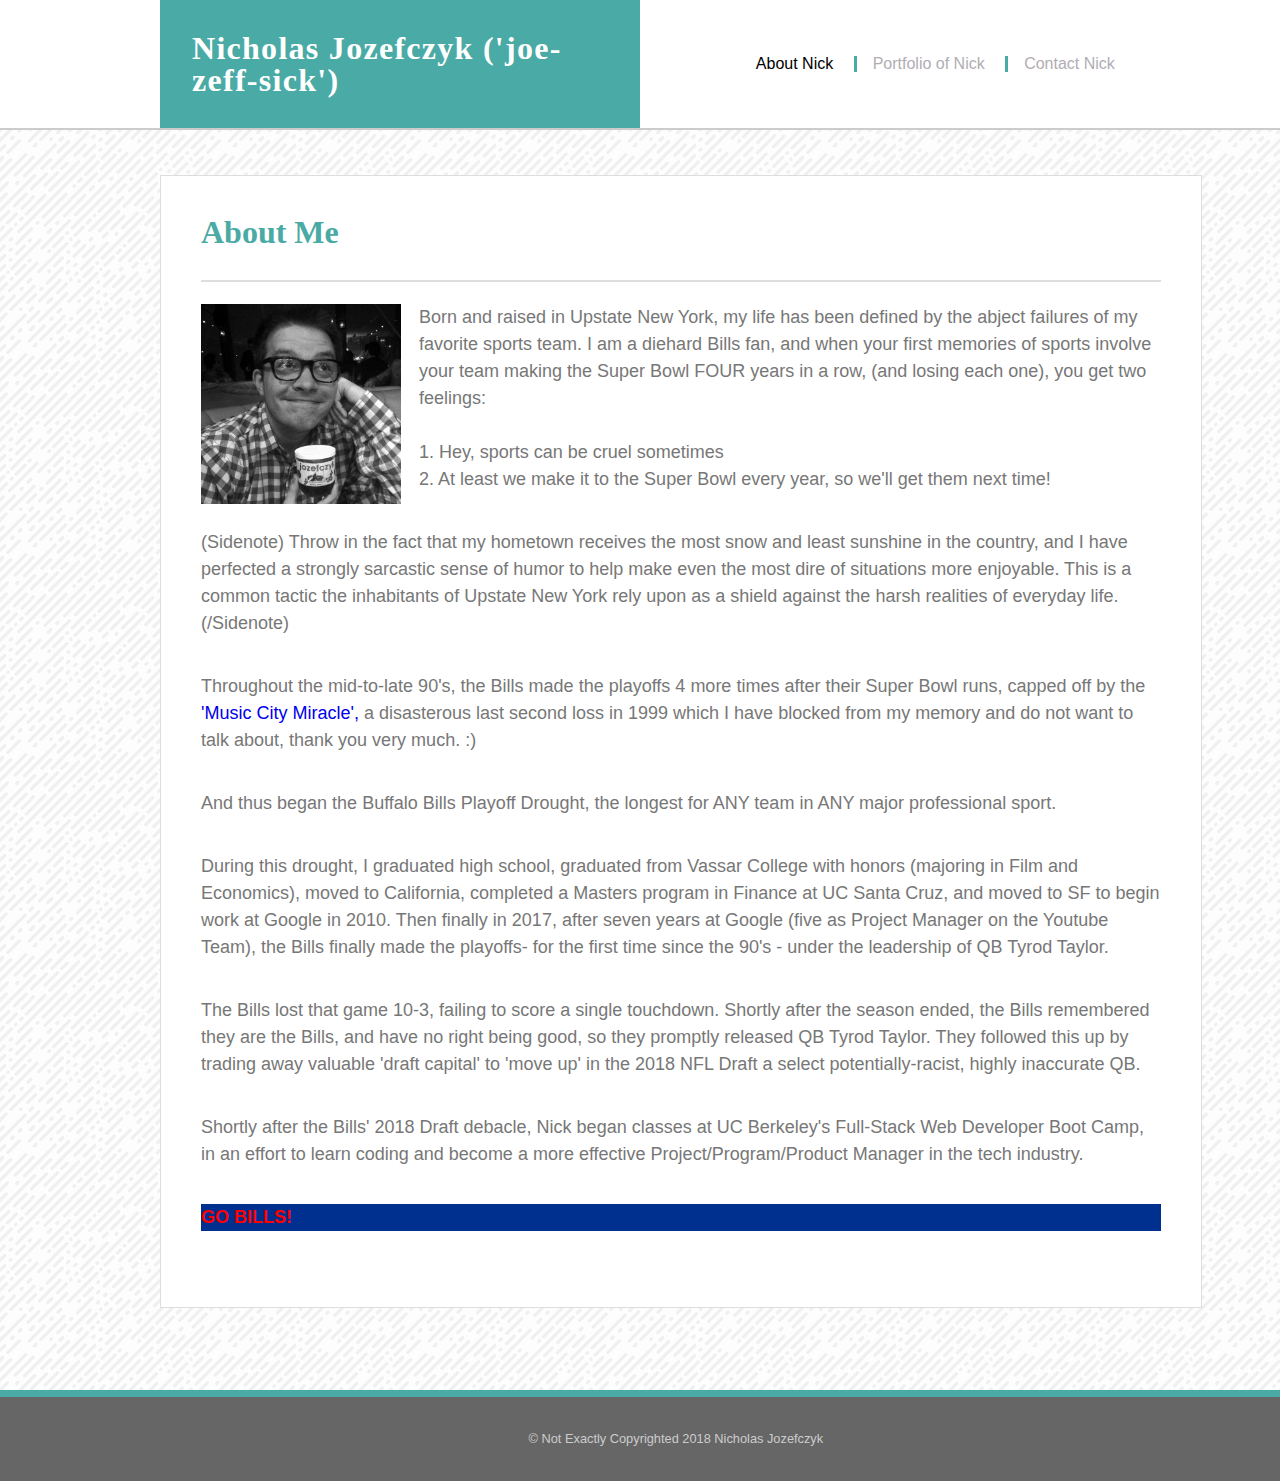
<file: index.html>
<!DOCTYPE html>
<html lang="en-us">

  <head>

    <meta charset="UTF-8">
    <title>Let's Meet Nick Jay (Nicholas Jozefczyk)</title>
    <link rel="stylesheet" href="./assets/css/reset.css">
    <link rel="stylesheet" href="./assets/css/style.css">

</head>
<body>

	<header>
		<section class="container">
			<section class="name">
				<div class="logo">Nicholas Jozefczyk ('joe-zeff-sick')</div>
			</section>
			<nav class="navigate">
				<ul>
					<li><a href="#" class="active">About Nick</a></li>
					<li><a href="portfolio.html">Portfolio of Nick</a></li>
					<li><a href="contact.html">Contact Nick</a></li>
				</ul>
			</nav>
		</section> 
	</header>

	<main class="content">
		<section class="main">
			<h1 class="page-title">About Me</h1>
			<p>
                <img class="nutella" src="./assets/images/nutella.jpg" alt="Photo of Nick Jay">Born and raised in Upstate New York, my life has been defined by the abject failures of my favorite sports team. I am a diehard Bills fan, and when your first memories of sports involve your team making the Super Bowl FOUR years in a row, (and losing each one), you get two feelings: <br> <br>
                1. Hey, sports can be cruel sometimes <br>
                2. At least we make it to the Super Bowl every year, so we'll get them next time! 
                <br>
			</p>
			<p>
               (Sidenote) Throw in the fact that my hometown receives the most snow and least sunshine in the country, and I have perfected a strongly sarcastic sense of humor to help make even the most dire of situations more enjoyable. This is a common tactic the inhabitants of Upstate New York rely upon as a shield against the harsh realities of everyday life. (/Sidenote)
            </p>
			<p>
                Throughout the mid-to-late 90's, the Bills made the playoffs 4 more times after their Super Bowl runs, capped off by the <a href="https://youtu.be/FCJFmL4oxPE">'Music City Miracle', </a> a disasterous last second loss in 1999 which I have blocked from my memory and do not want to talk about, thank you very much. :)
			</p>
			<p>
				And thus began the Buffalo Bills Playoff Drought, the longest for ANY team in ANY major professional sport. </p>
			<p>	
                During this drought, I graduated high school, graduated from Vassar College with honors (majoring in Film and Economics), moved to California, completed a Masters program in Finance at UC Santa Cruz, and moved to SF to begin work at Google in 2010. Then finally in 2017, after seven years at Google (five as Project Manager on the Youtube Team), the Bills finally made the playoffs- for the first time since the 90's - under the leadership of QB Tyrod Taylor. 
            </p>
            <p>
                The Bills lost that game 10-3, failing to score a single touchdown. Shortly after the season ended, the Bills remembered they are the Bills, and have no right being good, so they promptly released QB Tyrod Taylor. They followed this up by trading away valuable 'draft capital' to 'move up' in the 2018 NFL Draft a select potentially-racist, highly inaccurate QB. 
            </p>
            <p>
                Shortly after the Bills' 2018 Draft debacle, Nick began classes at UC Berkeley's Full-Stack Web Developer Boot Camp, in an effort to learn coding and become a more effective Project/Program/Product Manager in the tech industry.
            </p>
            <p class="bold">
				<a class="egg" href="https://youtu.be/iwCiQASnw6o">GO BILLS!</a>
            </p>

           
       
		</section> <!-- .main -->
        


	</main> <!-- end .content -->

	<footer>
		&copy; Not Exactly Copyrighted 2018 Nicholas Jozefczyk
	</footer>



</body>
</html>
</file>
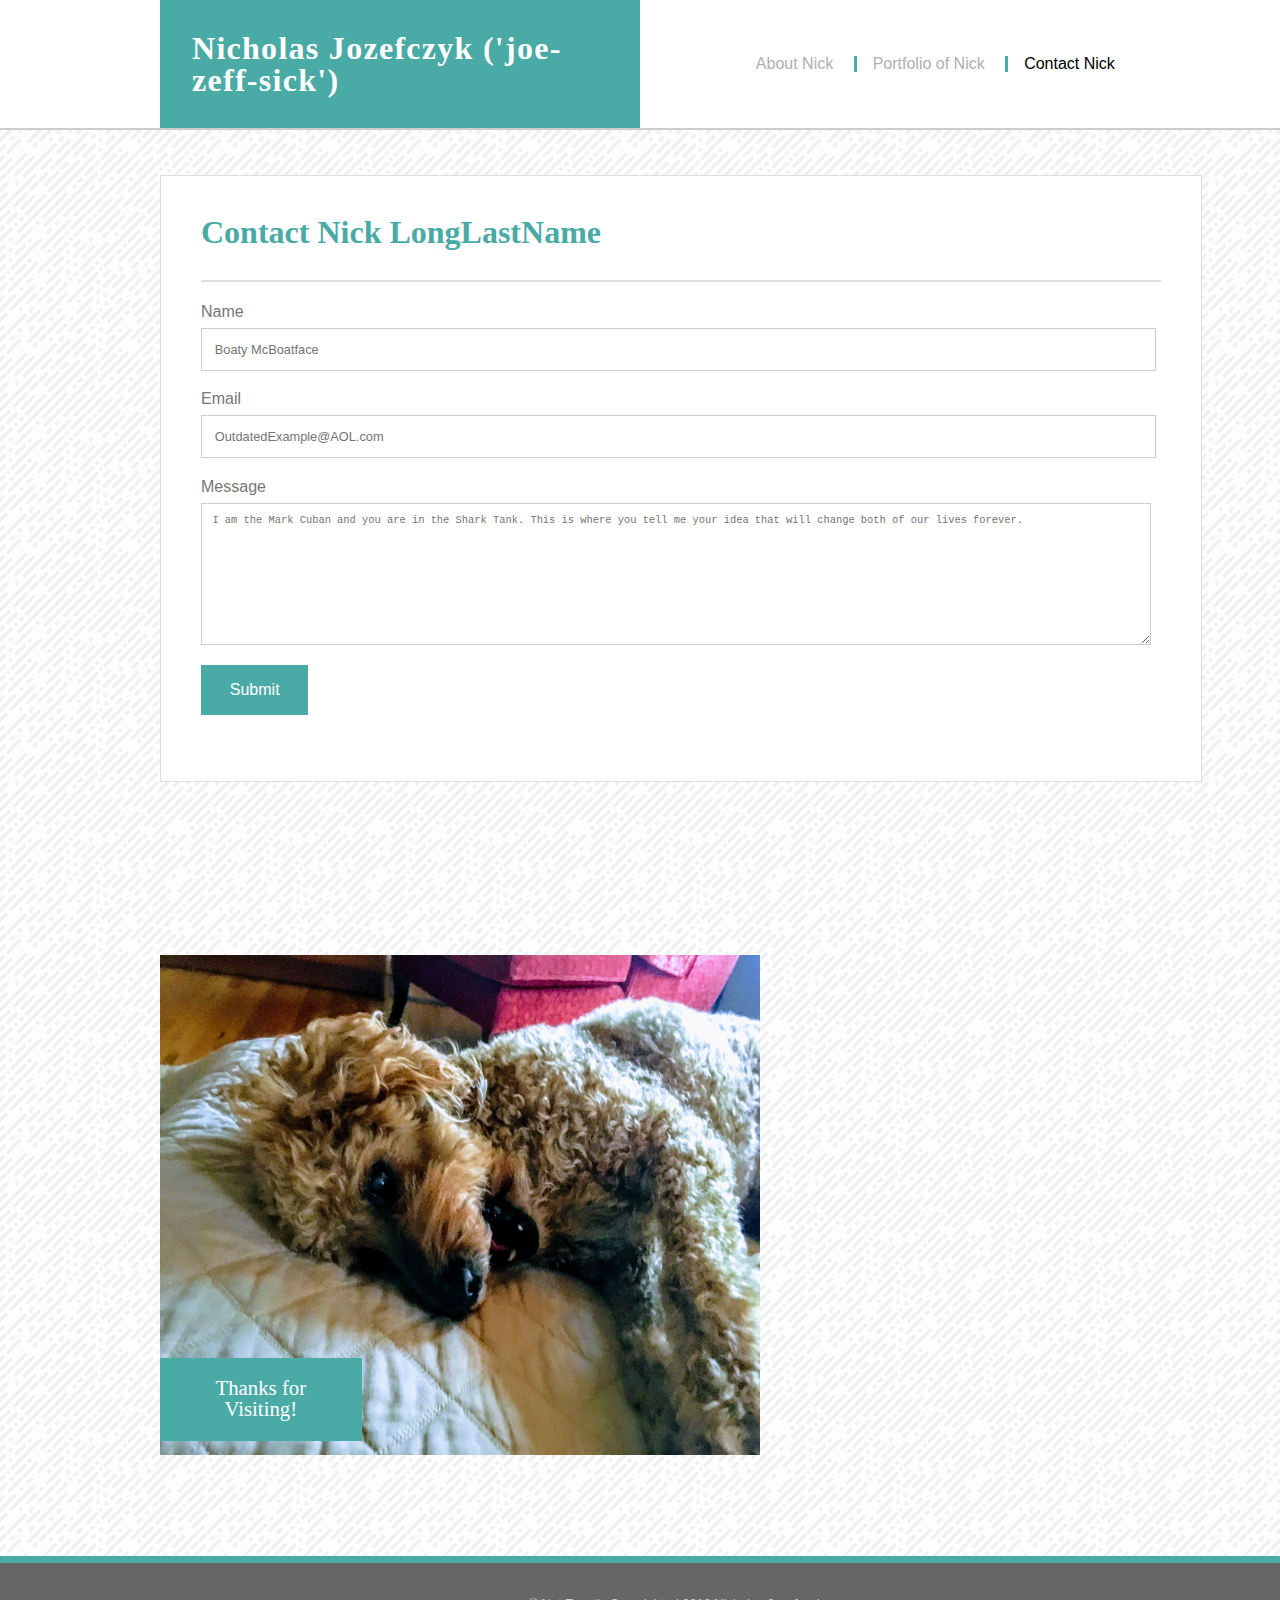
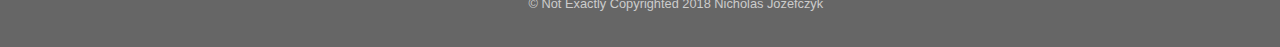
<file: contact.html>
<!DOCTYPE html>




<html lang="en">


<head>

	<meta charset="UTF-8">

	<title> Contact Nicholas Jozefczyk</title>

	<link rel="stylesheet" href="./assets/css/reset.css">
    <link rel="stylesheet" href="./assets/css/style.css">
    <meta name="viewport" content="width=device-width, initial-scale=1.0">


</head>


<body>

		<header>
                <section class="container">
                    <section class="name">
                        <div class="logo">Nicholas Jozefczyk ('joe-zeff-sick')</div>
                    </section>
                    <nav class="navigate">
                        <ul>
                            <li><a href="index.html">About Nick</a></li>
                            <li><a href="portfolio.html">Portfolio of Nick</a></li>
                            <li><a href="#" class="active">Contact Nick</a></li>
                        </ul>
                    </nav>
                </section> 
            </header>


	<section class="content">

		<!-- Main content -->

		<main class="main">

			<h1 class="page-title">Contact Nick LongLastName</h1>

			<form action="#" class="contact">

				<label for="name">Name</label>

				<input type="text" class="fill" name="name" id="name" placeholder="Boaty McBoatface">

				<label for="email">Email</label>

				<input type="text" name="email" id="email" placeholder="OutdatedExample@AOL.com">

				<label for="name">Message</label>

				<textarea rows="10" cols="40" name="message" id="message" placeholder="I am the Mark Cuban and you are in the Shark Tank. This is where you tell me your idea that will change both of our lives forever."></textarea>
<br>
                <input type="submit" value="Submit">
                <!-- unsure where this goes? Not sure what functionality we give Submit at this point'-->

            </form>

        </main> <!-- Close main -->
        
    </section>

<!-- can easily remove the photo of dog, just wanted to keep playing around and add a cute pic that fits with the style of the page. Will remove this div if needed.-->
        <aside class="content">
                <!-- Bonus puppy pic -->
                <section class="portfolio-item">
                   
                  
                        <img class="cosmo" src="./assets/images/cosmo.jpg" alt="Cute Pup" style="width:600px;height:500px;">
                        <h2 class="item-name">Thanks for Visiting!</h2>


                </section>
            </aside> <!-- End bonus puppy pic-->

	<footer>


		&copy; Not Exactly Copyrighted 2018 Nicholas Jozefczyk


	</footer>


</body>


</html>
</file>
<file: assets/css/style.css>
html {
	position: relative;
}
html, body {
	font-family: Arial, 'Helvetica Neue', Helvetica, sans-serif;
	color: #777777;
	background-color: #efefef;
    background: #efefef url("../images/funky-lines.png");
}

h1, h2, h3, h4, h5, h6 {
	font-family: 'Georgia', Times, 'Times New Roman', serif;
	color: #4aaaa5;
}

a {
	text-decoration: none;
}

h1 {
	font-size: 2.2em;
}

h2 {
	font-size: 1.3em;
}


/* Header */
header {
	width: 100%;
	height: auto;
	border-bottom: 2px solid #cccccc;
	background-color: #ffffff;
}

header .container {
	width: 960px;
	margin: 0 auto;
}

/* Name */
.name {
	width: 50%;
}

.name, .navigate {
	display: inline-block;
    vertical-align: middle;
    margin: 0;
    padding: 0;
}

/* couldn't get float to work :-( */

.logo {
	display: inline-block;
	font-family: 'Georgia', Times, 'Times New Roman', serif;
	font-weight: bold;
	font-size: 2em;
	letter-spacing: 0.04em;
	background-color: #4aaaa5;
	color: #ffffff;
	padding: 1em;
	width: auto;
}

/* Navigation bar/links */
/* style choice- having 'Contact Nick' link with a margin/space to the right. I like this look more than when the 3 nav bar links are pushed all the way to the right (as is suggested in the example screenshots for the homewwork, but not a required style element) */ 
.navigate {
	width: 49%;
	text-align: right;
	color: #b1adb3;
	font-weight: normal;
}

.navigate ul li {
	display: inline-block;
	padding-left: 1em;
	margin-left: 1em;
}

.navigate ul li a {
	color: #b1adb3;
	text-decoration: none;
	transition: color .4s;
}

/* bonus hover functionality, change color for active page, hover page*/

.navigate ul li a:hover {
	color: #4aaaa5;
}

.navigate ul li a.active {
	color: #000000;
}

.navigate ul li+li {
	/* Adding divider using jackreichart.com resource (nice looking styling) */
    border-left: 1px solid #cccccc;
	border-width: 3px;
	border-color: #4aaaa5;
}


/* Main  content sections */
.content {
	width: 960px;
	clear: both;
	margin: 0 auto 8em auto;
	align-content: center;
}

.main {
	display: inline-block;
	width: 960px;
	margin: 45px 0;
	padding: 40px;
	background-color: #ffffff;
	border: 1px solid #dddddd;
}

.main h1 {
	font-size: 2em;
	font-weight: bold;
	padding-bottom: 1em;
	margin-bottom: 0.7em;
	border-bottom: 2px solid #dddddd;
}

.main p {
	font-size: 18px;
	line-height: 1.5em;
	margin-bottom: 2em;
}

/* My pic */
img.nutella {
	float: left;
	padding: 0 1em 1em 0;
	width: 200px;
	height: 200px;
}

/* Bills easter egg */
.bold {
    font-weight: bolder;
	color: #C8023A;
    background-color: #00308F;
}

/* Didnt' end up using in final styling */
.center {
    align-content: center;
}

/* Portfolio Page */
.portfolio-item {
	display: inline-block;
	position: relative;
	width: 400px;
	height: 400px;
}

/*bonus hover*/

.portfolio-item:hover {
	transform: rotate(-5deg) scale(1.05, 1.05);
}

.item-name {
	z-index: 400;
	position: relative;
	top: -100px;
	text-align: center;
	background-color: #4aaaa5;
	padding: 1em;
	color: #ffffff;
	width: 160px;
}

/* Contact Page */
.contact {
	width: 540px;
}

.contact label {
	display: block;
	padding-bottom: 0.5em;
}

/* Bills easter egg */
.egg {
	color: red; 
}

/* Contact form styling */
.contact input, .contact textarea {
	width: 927px;
	border: 1px solid #cccccc;
	margin-bottom: 1.6em;
	padding: 1em;
	font-size: .8em;
}
.contact input[type="submit"] {
	width: auto;
	background-color: #4aaaa5;
	color: #ffffff;
	border: none;
	padding: 1em 1.8em;
	font-size: 1em;
}


/* Footer */
footer {
	position: absolute;
	left: 0;
	bottom: 0;
	width: 100%;
	padding: 2.8em;
	text-align: center;
	font-size: 0.8em;
	color: #cccccc;
	background-color: #666666;
    border-top: 7px solid #4aaaa5;
}



/* media queries start here */

@media screen and (max-width: 980px ) {
	
	
    .main {
 	 width: 520px;
	}
	
	.content {
		width: 420px;
		margin-left: 30px;
		margin-bottom: 150px;
	}
	
    header {
 	width: 970px;
    }
    .logo {
    width: 250px;
  }
  
  .name {
	width: 250px;
	margin-left: 50px;
}
 
 .navigate {
	width: 400px;
 }

 .portfolio-item {
	 display: inline-block;
	position: relative;
	width: 300px;
	height: 300px;
 }
  .portfolio {
	width: 800px;
  }

  .contact {
	  width: 700px;
  }

  .name {
	  width: 500px;
  }
  
  .fill {
	  width: 500px;
  }

  .contact input, .contact textarea {
	width: 450px;
	border: 1px solid #cccccc;
	margin-bottom: 1.6em;
	padding: 1em;
	font-size: .8em;
}

.contact input[type="submit"] {
	width: auto;
	background-color: #4aaaa5;
	color: #ffffff;
	border: none;
	padding: 1em 1.8em;
	font-size: 1em;
	display: inline-block;
	position: relative;
}
  
  @media screen and (max-width: 768px) {
    /* media queries start here. Cannot for the life of me get the navigation links to not overlap with. Super frustrating but this is still "functional" without too much overlap! */
    .main {
 	 width: 600px;
    }
	  header
	  header.container {
 	width: 750px;
    }
 	.logo {
	width: 200px;
 }

 .name {
	width: 160px;
}
 
 .navigate {
	width: 400px;
	border-bottom: 2px solid #ddd;
	text-align: right;
	margin-left: 140px;
 }

 img.nutella {
	float: left;
	padding: 0 1em 1em 0;
	width: 300px;
	height: 300px;
}

.contact input, .contact textarea {
	width: 550px;
	border: 1px solid #cccccc;
	margin-bottom: 1.6em;
	padding: 1em;
	font-size: .8em;
}
 
 @media screen and (max-width: 640px) {
	
	header {
		width: 640px;
		height: auto;
		padding: 0;
		margin: 0;
	}
	
	header .container {
		width: 640px;
		margin: 0;
		padding: 0;
	}

   
	
    .content {
 	 width: 600px;
	}
 	
 	 .logo {
		text-align: center;
		width: 600px;
		padding: 0;
		margin-right: 10px;
		margin-left: 0;

 }

 .main {
	width: 500px;
	margin-left: 5px;
	margin-bottom: 30px;
}
.contact input, .contact textarea {
	width: 480px;
	border: 1px solid #cccccc;
	margin-bottom: 1.6em;
	padding: 1em;
	font-size: .8em;
}

 .portfolio-item {
	width:500px;
}
 /* Not entirely sure why, but the portfolio-item formatting used above allows me to have "1 per row" in the smaller screen versions while having 2 per row in the larger sizes. NOTE- the nicholas cage image used isn't wide enough to fill the boxes it seems, but I figured # and order would be more important */

 	.name {
		 width:640px;
	 }
 	.navigate {
		background-color: #fff;
		width: 600px;
		border-bottom: 2px solid #ddd;
		text-align: left;
		padding:0px;
		margin: 0px;
	 }

	 .navigate ul li {
		line-height: 60px;
	}

	.navigate ul li a {
		margin-right: 10px;
		padding-left: 40px;
		display: inline-block;
	}

	p {
		word-wrap: break-word;
		margin-top: 20px;
		display: inline-block;
	}

	img.nutella {
		float: left;
		padding: 0 1em 1em 0;
		width: 500px;
		height: 500px;
	}

	
	}}}
</file>
